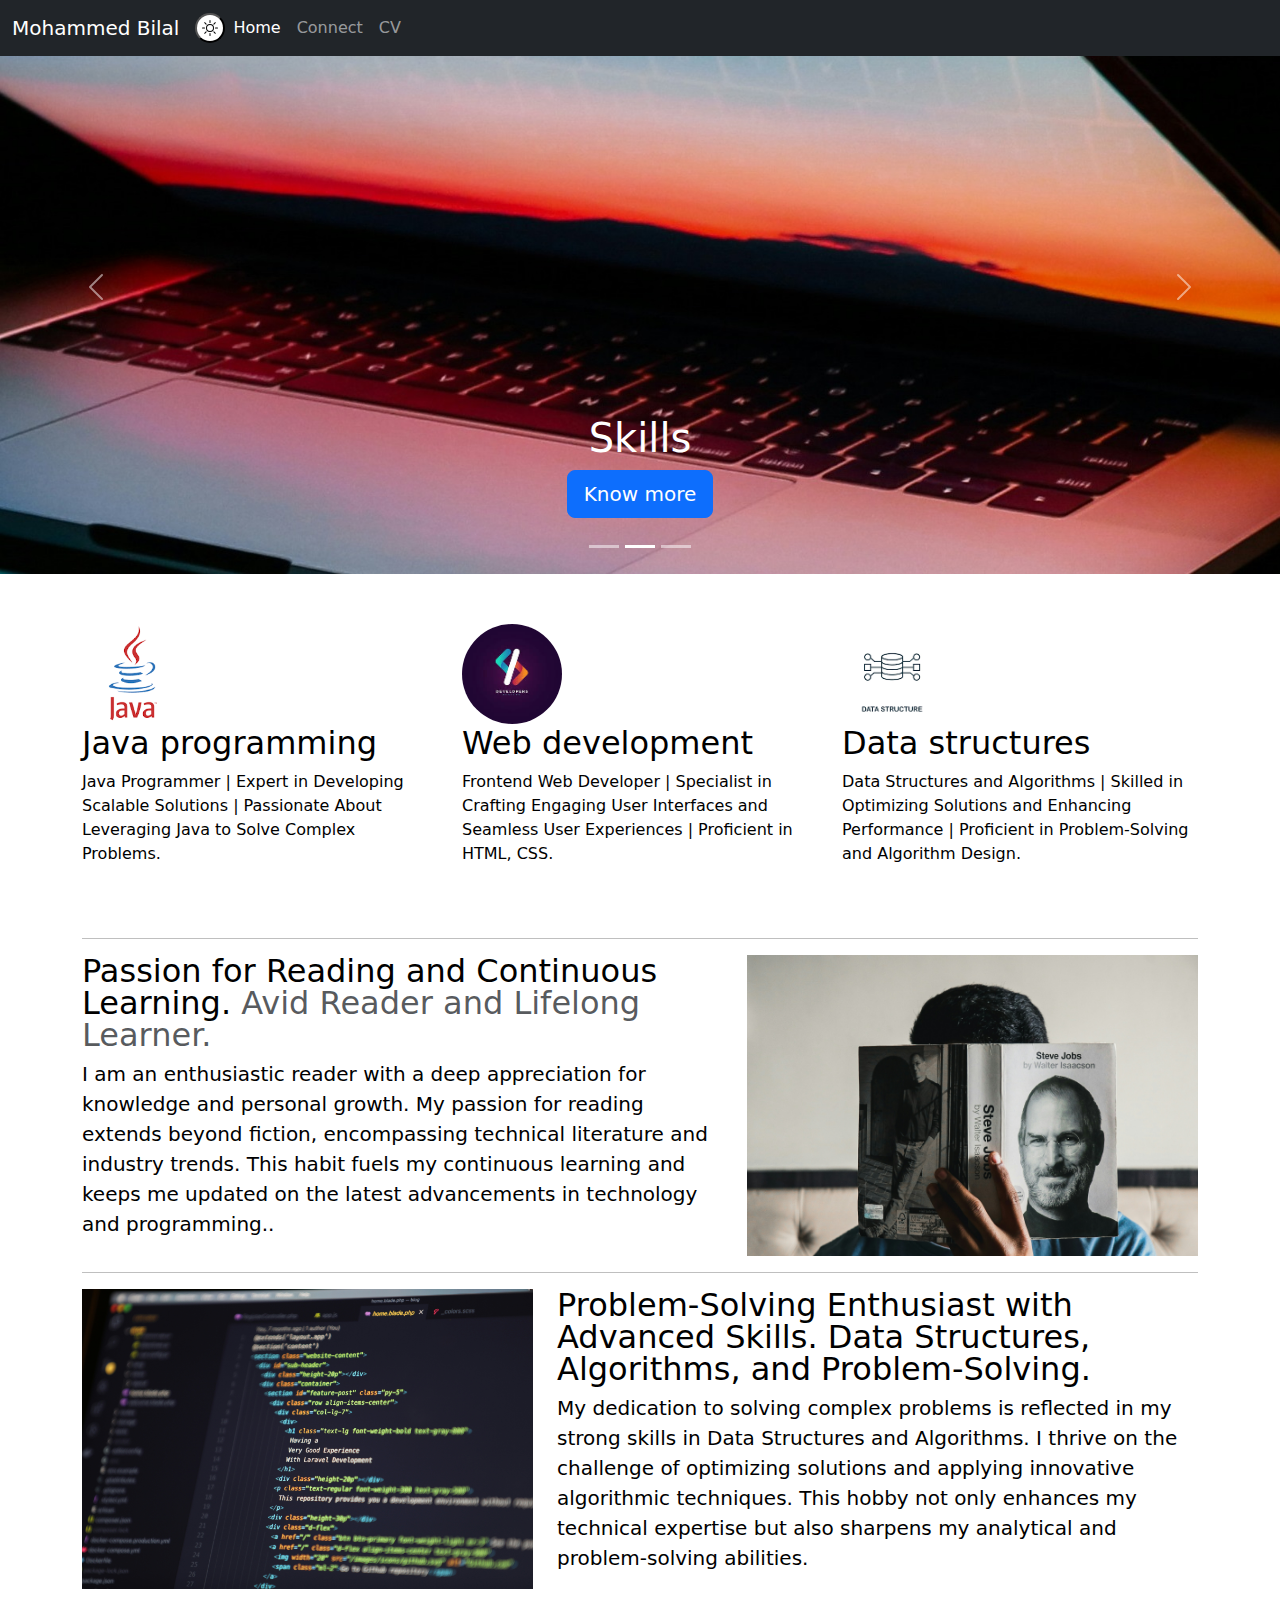
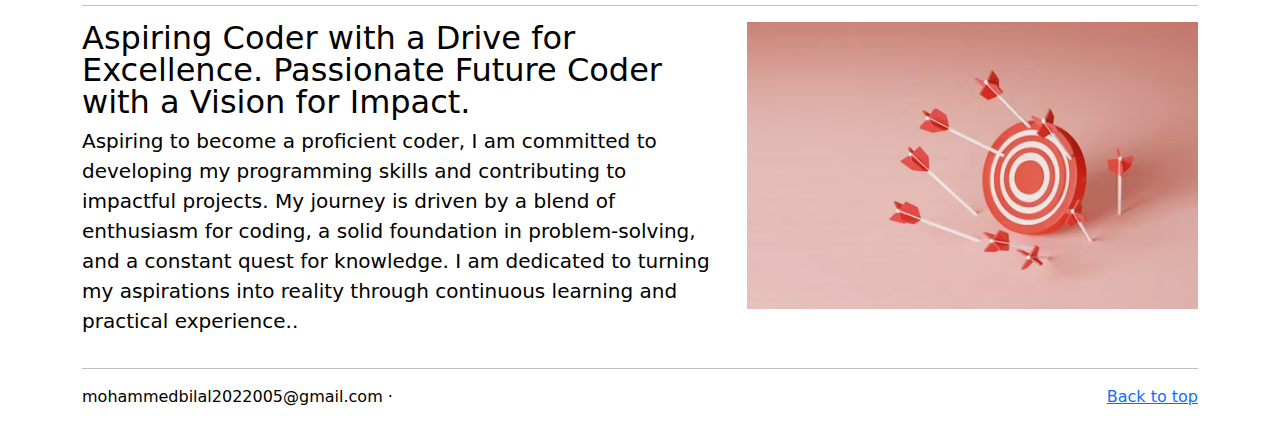
<file: index.html>
<!DOCTYPE html>
<html lang="en"  data-bs-theme="light" id="html">
<head>
    <meta charset="UTF-8">
    <meta name="viewport" content="width=device-width, initial-scale=1.0">
    <title>home</title>
    <link rel="stylesheet" href="./style.css">
    <link href="https://cdn.jsdelivr.net/npm/bootstrap@5.3.3/dist/css/bootstrap.min.css" rel="stylesheet" integrity="sha384-QWTKZyjpPEjISv5WaRU9OFeRpok6YctnYmDr5pNlyT2bRjXh0JMhjY6hW+ALEwIH" crossorigin="anonymous">
     
</head>
<body  id="bdy">
    
    <nav class="navbar navbar-expand-md navbar-dark fixed-top bg-dark "  >
        <div class="container-fluid">
          <a class="navbar-brand" href="#">Mohammed Bilal</a>
          <div class="d-theme">
            <button onclick="myFunction()" class="tbtn" id="tbtn"><img id="ib" src="./images/brightness-high.svg" alt=""></button>
            <button class="navbar-toggler" type="button" data-bs-toggle="collapse" data-bs-target="#navbarCollapse" aria-controls="navbarCollapse" aria-expanded="false" aria-label="Toggle navigation">
                <span class="navbar-toggler-icon"></span>
              </button>
          </div>
            
          
          
          <div class="collapse navbar-collapse" id="navbarCollapse">
            <ul class="navbar-nav me-auto mb-2 mb-md-0">
              <li class="nav-item">
                <a class="nav-link active" aria-current="page" href="#">Home</a>
              </li>
              <li class="nav-item">
                <a class="nav-link" href="./docs/social.html">Connect</a>
              </li>
              <li class="nav-item">
                <a class="nav-link" href="https://drive.google.com/file/d/1PIeq49VppU81o8iWB3xx9AIBbtNhr_W1/view?usp=sharing">CV</a>
              </li>
            </ul>
            <h6>Portfolio</h6>
          </div>
        </div>
    </nav>
    <div class="size"></div>

      <main id="main">
        <div id="myCarousel" class="carousel slide mb-6 pointer-event" data-bs-ride="carousel">
            <div class="carousel-indicators">
              <button type="button" data-bs-target="#myCarousel" data-bs-slide-to="0" class="" aria-label="Slide 1"></button>
              <button type="button" data-bs-target="#myCarousel" data-bs-slide-to="1" aria-label="Slide 2" class="active" aria-current="true"></button>
              <button type="button" data-bs-target="#myCarousel" data-bs-slide-to="2" aria-label="Slide 3" class="" aria-current="true"></button>
            </div>

            <div class="carousel-inner">
              <div class="carousel-item">
                <img src="./images/fslide.jpeg" height="100%" width="100%" class="img d-block w-100" alt="...">
                <div class="container">
                  <div class="carousel-caption text-start">
                    <h1 >Mohammed Bilal</h1>
                    <p class="opacity-75"> java | web development |Data structures</p>
                    <p><a class="btn btn-lg btn-primary" href="#mark">more</a></p>
                  </div>
                </div>
              </div>
              <div class="carousel-item active">
                <img src="./images/mslide.jpg" class="img d-block w-100" alt="...">
                <div class="container">
                  <div class="carousel-caption text-center">
                    <h1>Skills</h1>
                    <p><a class="btn btn-lg btn-primary" href="./docs/skill.html">Know more</a></p>
                  </div>
                </div>
              </div>
              <div class="carousel-item ">
                <img src="./images/lslide.jpeg" class="img d-block w-100" alt="...">
                <div class="container">
                  <div class="carousel-caption text-end">
                    <h1>Education</h1>
                    <p>studied at Marimallappa's school|pursuing BCA at JSS Science and Techcnology</p>
                    <p><a class="btn btn-lg btn-primary" href="./docs/education.html">Know more</a></p>
                  </div>
                </div>
              </div>
            </div>
            <button class="carousel-control-prev" type="button" data-bs-target="#myCarousel" data-bs-slide="prev">
              <span class="carousel-control-prev-icon" aria-hidden="true"></span>
              <span class="visually-hidden">Previous</span>
            </button>
            <button class="carousel-control-next" type="button" data-bs-target="#myCarousel" data-bs-slide="next">
              <span class="carousel-control-next-icon" aria-hidden="true"></span>
              <span class="visually-hidden">Next</span>
            </button>
          </div>

        <!-- Marketing messaging and featurettes
        ================================================== -->
        <!-- Wrap the rest of the page in another container to cebd-placeholder-img rounded-circlenter all the content. -->
        
      
        <div class="container marketing" >
      
          <!-- Three columns of text below the carousel -->
          <div class="row">
            <div class="col-lg-4 scard">
              <img class="bd-placeholder-img rounded-circle" width="100" height="100" src="./images/java.png" alt="">
              <h2 class="fw-normal">Java programming</h2>
              <p>Java Programmer | Expert in Developing Scalable Solutions | Passionate About Leveraging Java to Solve Complex Problems.</p>

            </div><!-- /.col-lg-4 -->
            <div class="col-lg-4 scard">
                <img class="bd-placeholder-img rounded-circle" width="100" height="100" src="./images/web.jpg" alt="">
              <h2 class="fw-normal">Web development</h2>
              <p>Frontend Web Developer | Specialist in Crafting Engaging User Interfaces and Seamless User Experiences | Proficient in HTML, CSS.</p>

            </div><!-- /.col-lg-4 -->
            <div class="col-lg-4 scard">
                <img class="bd-placeholder-img rounded-circle" width="100" height="100" src="./images/dsa.png" alt="">
              <h2 class="fw-normal">Data structures</h2>
              <p>Data Structures and Algorithms  | Skilled in Optimizing Solutions and Enhancing Performance | Proficient in Problem-Solving and Algorithm Design.</p>
              
            </div><!-- /.col-lg-4 -->
          </div><!-- /.row -->
      
      
          <!-- START THE FEATURETTES -->
      
          <hr class="featurette-divider" id="mark">
      
          <div class="row featurette">
            <div class="col-md-7">
              <h2 class="featurette-heading fw-normal lh-1">Passion for Reading and Continuous Learning. <span  id="stext">Avid Reader and Lifelong Learner.</span></h2>
              <p class="lead">I am an enthusiastic reader with a deep appreciation for knowledge and personal growth. My passion for reading extends beyond fiction, encompassing technical literature and industry trends. This habit fuels my continuous learning and keeps me updated on the latest advancements in technology and programming..</p>
            </div>
            <div class="col-md-5">
              <img class="bd-placeholder-img bd-placeholder-img-lg featurette-image img-fluid mx-auto" width="500" height="500" src="./images/h.jpg" alt="">
            </div>
          </div>
      
          <hr class="featurette-divider">
      
          <div class="row featurette">
            <div class="col-md-7 order-md-2">
              <h2 class="featurette-heading fw-normal lh-1">Problem-Solving Enthusiast with Advanced Skills. <span  id="stext2">Data Structures, Algorithms, and Problem-Solving.</span></h2>
              <p class="lead">My dedication to solving complex problems is reflected in my strong skills in Data Structures and Algorithms. I thrive on the challenge of optimizing solutions and applying innovative algorithmic techniques. This hobby not only enhances my technical expertise but also sharpens my analytical and problem-solving abilities.</p>
            </div>
            <div class="col-md-5 order-md-1">
                <img class="bd-placeholder-img bd-placeholder-img-lg featurette-image img-fluid mx-auto" width="500" height="500" src="./images/c.jpg" alt="">
            </div>
          </div>
      
          <hr class="featurette-divider">
      
          <div class="row featurette">
            <div class="col-md-7">
              <h2 class="featurette-heading fw-normal lh-1">Aspiring Coder with a Drive for Excellence. <span id="stext3">Passionate Future Coder with a Vision for Impact.</span></h2>
              <p class="lead">Aspiring to become a proficient coder, I am committed to developing my programming skills and contributing to impactful projects. My journey is driven by a blend of enthusiasm for coding, a solid foundation in problem-solving, and a constant quest for knowledge. I am dedicated to turning my aspirations into reality through continuous learning and practical experience..</p>
            </div>
            <div class="col-md-5">
                <img class="bd-placeholder-img bd-placeholder-img-lg featurette-image img-fluid mx-auto" width="500" height="500" src="./images/as.avif" alt="">
            </div>
          </div>
      
          <hr class="featurette-divider">
      
          <!-- /END THE FEATURETTES -->
      
        </div><!-- /.container -->
      
      
        <!-- FOOTER -->
        <footer class="container">
          <p class="float-end"><a href="#">Back to top</a></p>
          <p>mohammedbilal2022005@gmail.com · </p>
        </footer>
      </main>

    <script src="https://cdn.jsdelivr.net/npm/bootstrap@5.3.3/dist/js/bootstrap.bundle.min.js" integrity="sha384-YvpcrYf0tY3lHB60NNkmXc5s9fDVZLESaAA55NDzOxhy9GkcIdslK1eN7N6jIeHz" crossorigin="anonymous"></script>

    <script>
        function myFunction() {
          var bdy=document.getElementById("main");
          var img=document.getElementById("ib");
          var btn=document.getElementById("tbtn")
          var stext=document.getElementById("stext")
          var stext2=document.getElementById("stext2")
          var stext3=document.getElementById("stext3")
          var wb="./images/brightness-high.svg";
          var db="./images/moon-fill.svg";
          if(bdy.style.backgroundColor=="black"){
              bdy.style.backgroundColor="white";
              bdy.style.color="black";
              ib.src=wb;
              stext.style.color="#212529BF";
              stext2.style.color="#212529BF";
              stext3.style.color="#212529BF";
            }
          else{
              bdy.style.backgroundColor="black";
              bdy.style.color="white";
              ib.src=db;
              stext.style.color="#8a949dbf";
              stext2.style.color="#8a949dbf";
              stext3.style.color="#8a949dbf";
            }
        }
    </script>
</body>
</html>
</file>
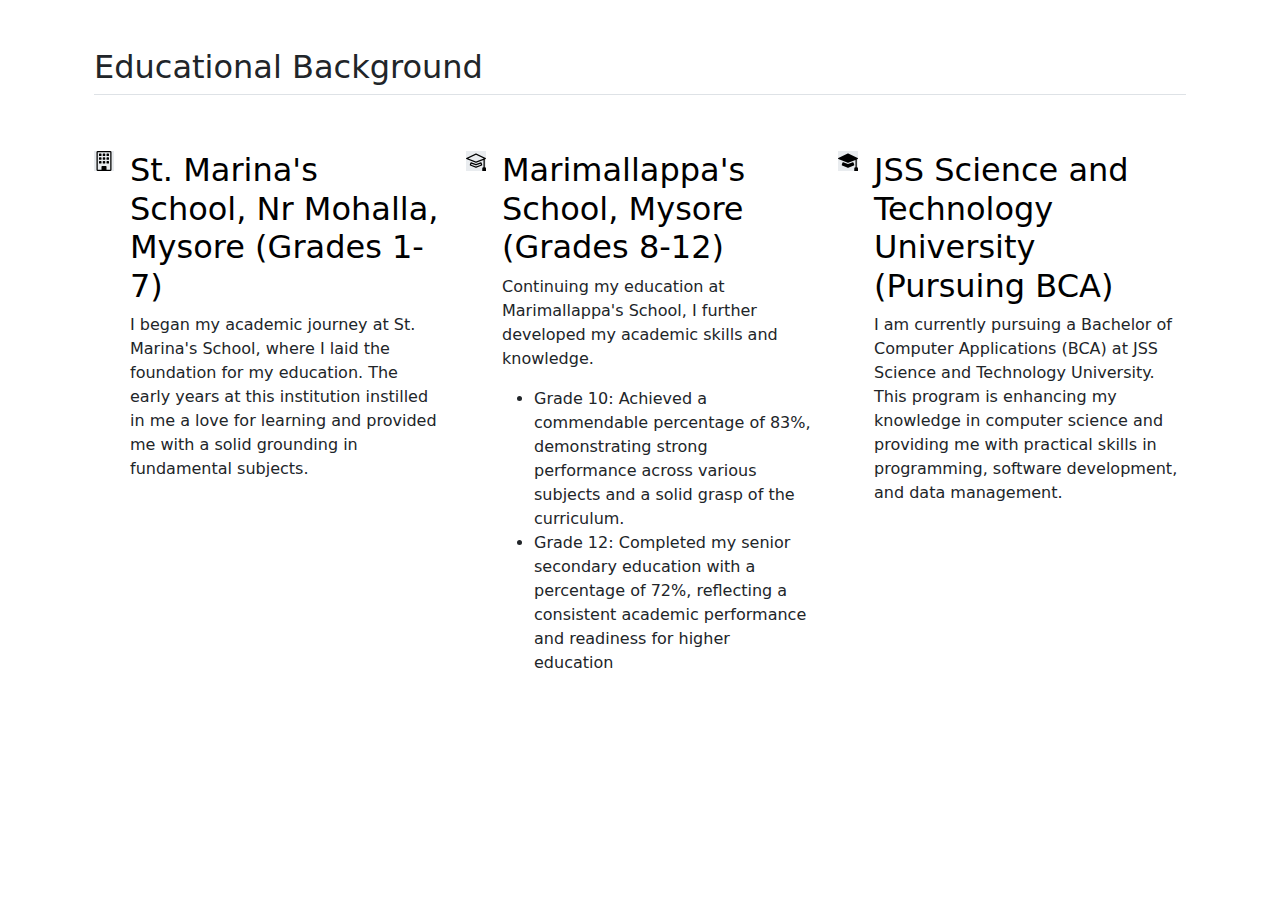
<file: docs/education.html>
<!DOCTYPE html>
<html lang="en">
<head>
    <meta charset="UTF-8">
    <meta name="viewport" content="width=device-width, initial-scale=1.0">
    <title>education</title>
    <link href="https://cdn.jsdelivr.net/npm/bootstrap@5.3.3/dist/css/bootstrap.min.css" rel="stylesheet" integrity="sha384-QWTKZyjpPEjISv5WaRU9OFeRpok6YctnYmDr5pNlyT2bRjXh0JMhjY6hW+ALEwIH" crossorigin="anonymous">
</head>
<body>
    <div class="container px-4 py-5" id="hanging-icons">
        <h2 class="pb-2 border-bottom">Educational Background</h2>
        <div class="row g-4 py-5 row-cols-1 row-cols-lg-3">
          <div class="col d-flex align-items-start">
            <div class="icon-square text-body-emphasis bg-body-secondary d-inline-flex align-items-center justify-content-center fs-4 flex-shrink-0 me-3">
                <svg xmlns="http://www.w3.org/2000/svg" width="20" height="20" fill="currentColor" class="bi bi-building" viewBox="0 0 16 16">
                    <path d="M4 2.5a.5.5 0 0 1 .5-.5h1a.5.5 0 0 1 .5.5v1a.5.5 0 0 1-.5.5h-1a.5.5 0 0 1-.5-.5zm3 0a.5.5 0 0 1 .5-.5h1a.5.5 0 0 1 .5.5v1a.5.5 0 0 1-.5.5h-1a.5.5 0 0 1-.5-.5zm3.5-.5a.5.5 0 0 0-.5.5v1a.5.5 0 0 0 .5.5h1a.5.5 0 0 0 .5-.5v-1a.5.5 0 0 0-.5-.5zM4 5.5a.5.5 0 0 1 .5-.5h1a.5.5 0 0 1 .5.5v1a.5.5 0 0 1-.5.5h-1a.5.5 0 0 1-.5-.5zM7.5 5a.5.5 0 0 0-.5.5v1a.5.5 0 0 0 .5.5h1a.5.5 0 0 0 .5-.5v-1a.5.5 0 0 0-.5-.5zm2.5.5a.5.5 0 0 1 .5-.5h1a.5.5 0 0 1 .5.5v1a.5.5 0 0 1-.5.5h-1a.5.5 0 0 1-.5-.5zM4.5 8a.5.5 0 0 0-.5.5v1a.5.5 0 0 0 .5.5h1a.5.5 0 0 0 .5-.5v-1a.5.5 0 0 0-.5-.5zm2.5.5a.5.5 0 0 1 .5-.5h1a.5.5 0 0 1 .5.5v1a.5.5 0 0 1-.5.5h-1a.5.5 0 0 1-.5-.5zm3.5-.5a.5.5 0 0 0-.5.5v1a.5.5 0 0 0 .5.5h1a.5.5 0 0 0 .5-.5v-1a.5.5 0 0 0-.5-.5z"/>
                    <path d="M2 1a1 1 0 0 1 1-1h10a1 1 0 0 1 1 1v14a1 1 0 0 1-1 1H3a1 1 0 0 1-1-1zm11 0H3v14h3v-2.5a.5.5 0 0 1 .5-.5h3a.5.5 0 0 1 .5.5V15h3z"/>
                  </svg>
            </div>
            <div>
              <h3 class="fs-2 text-body-emphasis"> St. Marina's School, Nr Mohalla, Mysore (Grades 1-7)</h3>
              <p>I began my academic journey at St. Marina's School, where I laid the foundation for my education. The early years at this institution instilled in me a love for learning and provided me with a solid grounding in fundamental subjects.</p>
              
            </div>
          </div>
          <div class="col d-flex align-items-start">
            <div class="icon-square text-body-emphasis bg-body-secondary d-inline-flex align-items-center justify-content-center fs-4 flex-shrink-0 me-3">
                <svg xmlns="http://www.w3.org/2000/svg" width="20" height="20" fill="currentColor" class="bi bi-mortarboard" viewBox="0 0 16 16">
                    <path d="M8.211 2.047a.5.5 0 0 0-.422 0l-7.5 3.5a.5.5 0 0 0 .025.917l7.5 3a.5.5 0 0 0 .372 0L14 7.14V13a1 1 0 0 0-1 1v2h3v-2a1 1 0 0 0-1-1V6.739l.686-.275a.5.5 0 0 0 .025-.917zM8 8.46 1.758 5.965 8 3.052l6.242 2.913z"/>
                    <path d="M4.176 9.032a.5.5 0 0 0-.656.327l-.5 1.7a.5.5 0 0 0 .294.605l4.5 1.8a.5.5 0 0 0 .372 0l4.5-1.8a.5.5 0 0 0 .294-.605l-.5-1.7a.5.5 0 0 0-.656-.327L8 10.466zm-.068 1.873.22-.748 3.496 1.311a.5.5 0 0 0 .352 0l3.496-1.311.22.748L8 12.46z"/>
                  </svg>
            </div>
            <div>
              <h3 class="fs-2 text-body-emphasis">Marimallappa's School, Mysore (Grades 8-12)</h3>
              <p>Continuing my education at Marimallappa's School, I further developed my academic skills and knowledge.
                <ul>
                    <li>Grade 10: Achieved a commendable percentage of 83%, demonstrating strong performance across various subjects and a solid grasp of the curriculum.</li>
                    <li>Grade 12: Completed my senior secondary education with a percentage of 72%, reflecting a consistent academic performance and readiness for higher education</li>
                </ul>
             </p>

            </div>
          </div>
          <div class="col d-flex align-items-start">
            <div class="icon-square text-body-emphasis bg-body-secondary d-inline-flex align-items-center justify-content-center fs-4 flex-shrink-0 me-3">
                <svg xmlns="http://www.w3.org/2000/svg" width="20" height="20" fill="currentColor" class="bi bi-mortarboard-fill" viewBox="0 0 16 16">
                    <path d="M8.211 2.047a.5.5 0 0 0-.422 0l-7.5 3.5a.5.5 0 0 0 .025.917l7.5 3a.5.5 0 0 0 .372 0L14 7.14V13a1 1 0 0 0-1 1v2h3v-2a1 1 0 0 0-1-1V6.739l.686-.275a.5.5 0 0 0 .025-.917z"/>
                    <path d="M4.176 9.032a.5.5 0 0 0-.656.327l-.5 1.7a.5.5 0 0 0 .294.605l4.5 1.8a.5.5 0 0 0 .372 0l4.5-1.8a.5.5 0 0 0 .294-.605l-.5-1.7a.5.5 0 0 0-.656-.327L8 10.466z"/>
                  </svg>
            </div>
            <div>
              <h3 class="fs-2 text-body-emphasis">JSS Science and Technology University (Pursuing BCA)</h3>
              <p>I am currently pursuing a Bachelor of Computer Applications (BCA) at JSS Science and Technology University. This program is enhancing my knowledge in computer science and providing me with practical skills in programming, software development, and data management.</p>
              
            </div>
          </div>
        </div>
      </div>
</body>
</html>
</file>
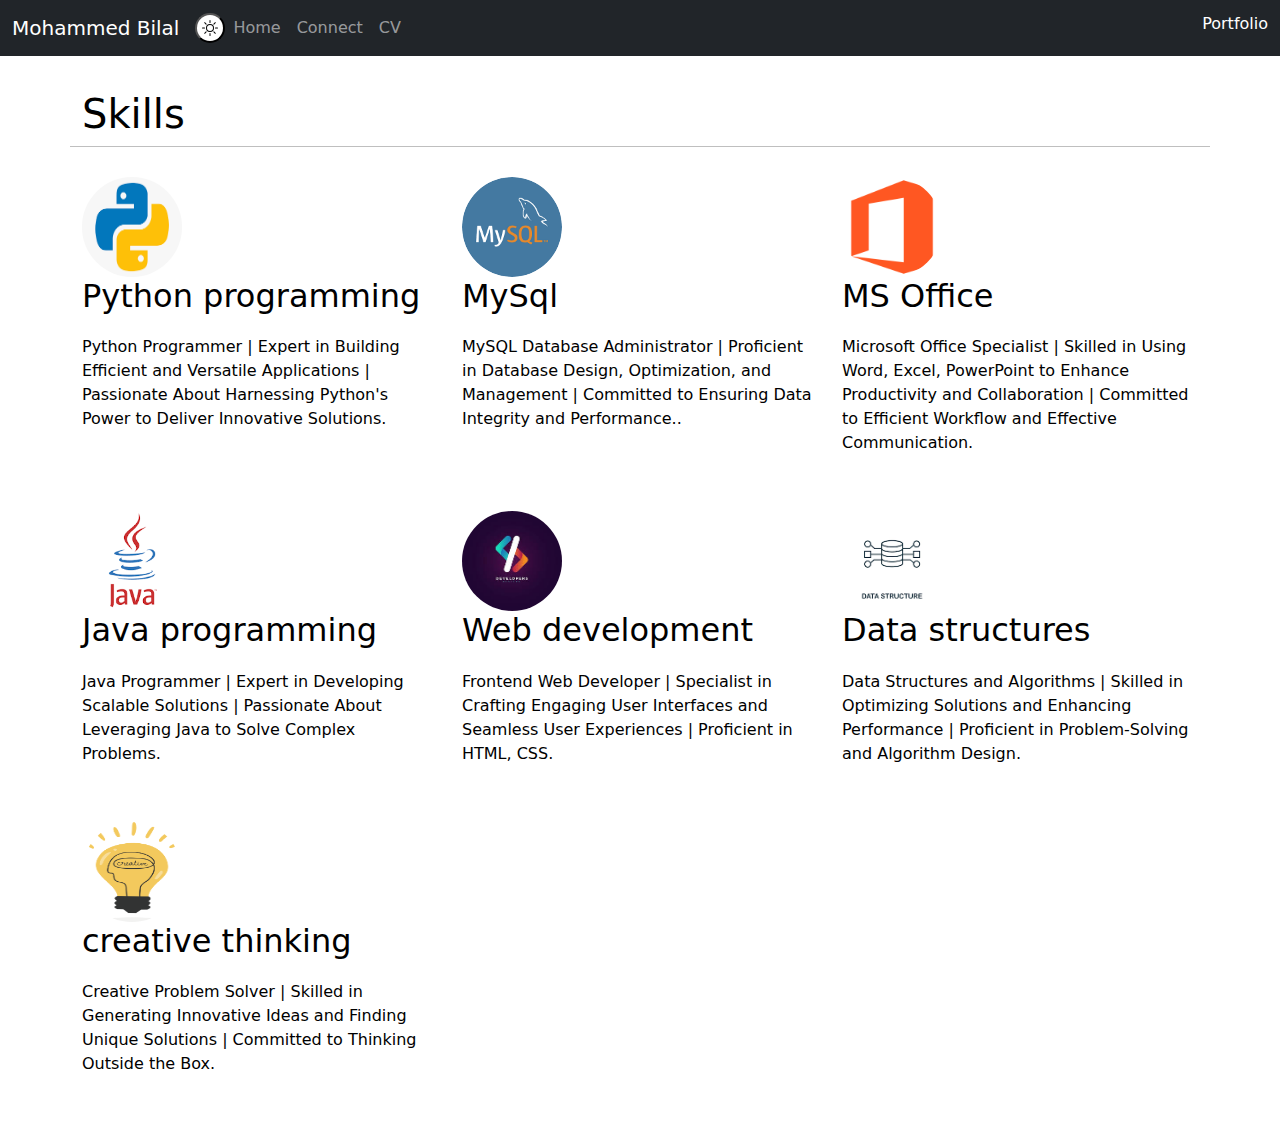
<file: docs/skill.html>
<!DOCTYPE html>
<html lang="en">

<head>
    <meta charset="UTF-8">
    <meta name="viewport" content="width=device-width, initial-scale=1.0">
    <title>skills </title>
    <link href="https://cdn.jsdelivr.net/npm/bootstrap@5.3.3/dist/css/bootstrap.min.css" rel="stylesheet"
        integrity="sha384-QWTKZyjpPEjISv5WaRU9OFeRpok6YctnYmDr5pNlyT2bRjXh0JMhjY6hW+ALEwIH" crossorigin="anonymous">
    <link rel="stylesheet" href="../style.css">
   <style>
    #main{
        padding-top: 90px;
    }
   </style>
</head>

<body>
    <nav class="navbar navbar-expand-md navbar-dark fixed-top bg-dark ">
        <div class="container-fluid">
            <a class="navbar-brand" href="../index.html">Mohammed Bilal</a>
            <div class="d-theme">
                <button onclick="myFunction()" class="tbtn" id="tbtn"><img id="ib" src="../images/brightness-high.svg"
                        alt=""></button>
                <button class="navbar-toggler" type="button" data-bs-toggle="collapse" data-bs-target="#navbarCollapse"
                    aria-controls="navbarCollapse" aria-expanded="false" aria-label="Toggle navigation">
                    <span class="navbar-toggler-icon"></span>
                </button>
            </div>



            <div class="collapse navbar-collapse" id="navbarCollapse">
                <ul class="navbar-nav me-auto mb-2 mb-md-0">
                    <li class="nav-item">
                        <a class="nav-link " aria-current="page" href="../index.html">Home</a>
                    </li>
                    <li class="nav-item">
                        <a class="nav-link" href="./social.html">Connect</a>
                    </li>
                    <li class="nav-item">
                        <a class="nav-link"
                            href="https://drive.google.com/file/d/1PIeq49VppU81o8iWB3xx9AIBbtNhr_W1/view?usp=sharing">CV</a>
                    </li>
                </ul>
                <h6>Portfolio</h6>
            </div>
        </div>
    </nav>

    <main id="main">
        <div class="container">
            <div class="row">
                <h1>Skills</h1>
            <hr>
                <div class="col-lg-4 scard">
                    <img class="bd-placeholder-img rounded-circle" width="100" height="100" src="../images/python.png"
                        alt="">
                    <h2 class="fw-normal">Python programming</h2>
                    <p>Python Programmer | Expert in Building Efficient and Versatile Applications | Passionate About
                        Harnessing Python's Power to Deliver Innovative Solutions.</p>

                </div><!-- /.col-lg-4 -->
                <div class="col-lg-4 scard">
                    <img class="bd-placeholder-img rounded-circle" width="100" height="100" src="../images/mysql.png"
                        alt="">
                    <h2 class="fw-normal"> MySql</h2>
                    <p>MySQL Database Administrator | Proficient in Database Design, Optimization, and Management |
                        Committed to Ensuring Data Integrity and Performance..</p>

                </div><!-- /.col-lg-4 -->
                <div class="col-lg-4 scard">
                    <img class="bd-placeholder-img rounded-circle" width="100" height="100" src="../images/office.png"
                        alt="">
                    <h2 class="fw-normal">MS Office</h2>
                    <p>Microsoft Office Specialist | Skilled in Using Word, Excel, PowerPoint to Enhance Productivity
                        and Collaboration | Committed to Efficient Workflow and Effective Communication.</p>

                </div><!-- /.col-lg-4 -->
                <div class="col-lg-4 scard">
                    <img class="bd-placeholder-img rounded-circle" width="100" height="100" src="../images/java.png"
                        alt="">
                    <h2 class="fw-normal">Java programming</h2>
                    <p>Java Programmer | Expert in Developing Scalable Solutions | Passionate About Leveraging Java to
                        Solve Complex Problems.</p>

                </div><!-- /.col-lg-4 -->
                <div class="col-lg-4 scard">
                    <img class="bd-placeholder-img rounded-circle" width="100" height="100" src="../images/web.jpg"
                        alt="">
                    <h2 class="fw-normal">Web development</h2>
                    <p>Frontend Web Developer | Specialist in Crafting Engaging User Interfaces and Seamless User
                        Experiences | Proficient in HTML, CSS.</p>

                </div><!-- /.col-lg-4 -->
                <div class="col-lg-4 scard">
                    <img class="bd-placeholder-img rounded-circle" width="100" height="100" src="../images/dsa.png"
                        alt="">
                    <h2 class="fw-normal">Data structures</h2>
                    <p>Data Structures and Algorithms | Skilled in Optimizing Solutions and Enhancing Performance |
                        Proficient in Problem-Solving and Algorithm Design.</p>

                </div><!-- /.col-lg-4 -->
                <div class="col-lg-4 scard">
                    <img class="bd-placeholder-img rounded-circle" width="100" height="100" src="../images/ct.png"
                        alt="">
                    <h2 class="fw-normal">creative thinking</h2>
                    <p>Creative Problem Solver | Skilled in Generating Innovative Ideas and Finding Unique Solutions |
                        Committed to Thinking Outside the Box.</p>

                </div><!-- /.col-lg-4 -->
            </div><!-- /.row -->
        </div>
    </main>
    <script src="https://cdn.jsdelivr.net/npm/bootstrap@5.3.3/dist/js/bootstrap.bundle.min.js" integrity="sha384-YvpcrYf0tY3lHB60NNkmXc5s9fDVZLESaAA55NDzOxhy9GkcIdslK1eN7N6jIeHz" crossorigin="anonymous"></script>

    <script>
        function myFunction() {
          var bdy=document.getElementById("main");
          var img=document.getElementById("ib");
          var btn=document.getElementById("tbtn")
          var stext=document.getElementById("stext")
          var wb="../images/brightness-high.svg";
          var db="../images/moon-fill.svg";
          if(bdy.style.backgroundColor=="black"){
              bdy.style.backgroundColor="white";
              bdy.style.color="black";
              ib.src=wb;
              stext.style.color="#212529BF";
            }
          else{
              bdy.style.backgroundColor="black";
              bdy.style.color="white";
              ib.src=db;
              stext.style.color="#8a949dbf";
            }
        }
    </script>
</body>

</html>
</file>
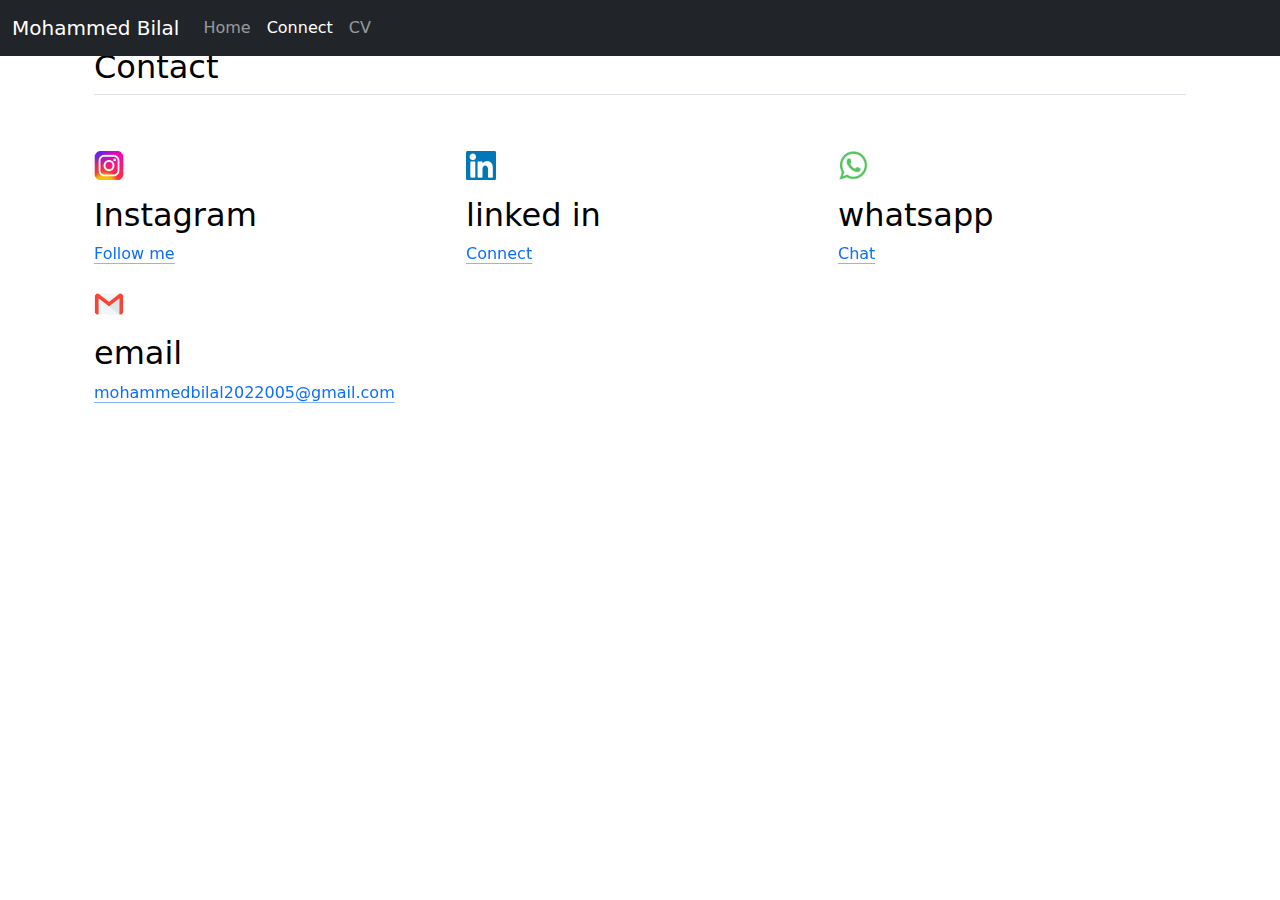
<file: docs/social.html>
<!DOCTYPE html>
<html lang="en">
<head>
    <meta charset="UTF-8">
    <meta name="viewport" content="width=device-width, initial-scale=1.0">
    <title>contact</title>
    <link rel="stylesheet" href="../style.css">
    <link href="https://cdn.jsdelivr.net/npm/bootstrap@5.3.3/dist/css/bootstrap.min.css" rel="stylesheet" integrity="sha384-QWTKZyjpPEjISv5WaRU9OFeRpok6YctnYmDr5pNlyT2bRjXh0JMhjY6hW+ALEwIH" crossorigin="anonymous">
    <style>
      .d-theme{
          display: flex;
            align-items: center;
            gap: 5px;
        }
        .tbtn{
          background-color: white;
          border-radius: 50px;
          padding: 8px;
          width: 30px;
          height: 30px;
          display: flex;
          align-items: center;
          justify-content: center;
        }
        #main{
          background-color: white;
          color: rgb(0, 0, 0);
        }
        .feature{
          color: white;
        }
    </style>
</head>
<body>
  <nav class="navbar navbar-expand-md navbar-dark fixed-top bg-dark "  >
    <div class="container-fluid">
      <a class="navbar-brand" href="../index.html">Mohammed Bilal</a>
      <button class="navbar-toggler" type="button" data-bs-toggle="collapse" data-bs-target="#navbarCollapse" aria-controls="navbarCollapse" aria-expanded="false" aria-label="Toggle navigation">
        <span class="navbar-toggler-icon"></span>
      </button>
      
      
      <div class="collapse navbar-collapse" id="navbarCollapse">
        <ul class="navbar-nav me-auto mb-2 mb-md-0">
          <li class="nav-item">
            <a class="nav-link" aria-current="page" href="../index.html">Home</a>
          </li>
          <li class="nav-item">
            <a class="nav-link active" href="../docs/social.html">Connect</a>
          </li>
          <li class="nav-item">
            <a class="nav-link" href="https://drive.google.com/file/d/1PIeq49VppU81o8iWB3xx9AIBbtNhr_W1/view?usp=sharing">CV</a>
          </li>
        </ul>
        <h6>Portfolio</h6>
      </div>
    </div>
</nav>
<main id="main">
    <div class="container px-4 py-5" id="featured-3">
        <h2 class="pb-2 border-bottom">Contact</h2>
        <div class="row g-4 py-5 row-cols-1 row-cols-lg-3">
          <div class="feature col">
            <div class="feature-icon d-inline-flex align-items-center justify-content-center text-bg-primary bg-gradient fs-2 mb-3">
              <img width="30" src="../images/inst.jpg" alt="">
            </div>
            <h3 class="fs-2 text-body-emphasis">Instagram</h3>
            <a href="https://www.instagram.com/_mohammed.bilal._/?utm_source=qr&igsh=YXRudG52bG0wYXlx" class="icon-link">
              Follow me
              <svg class="bi"><use xlink:href="#chevron-right"></use></svg>
            </a>
          </div>
          <div class="feature col">
            <div class="feature-icon d-inline-flex align-items-center justify-content-center text-bg-primary bg-gradient fs-2 mb-3">
                <img width="30" src="../images/li.png" alt="">
            </div>
            <h3 class="fs-2 text-body-emphasis">linked in</h3>
            <a href="https://www.linkedin.com/in/mohammed-bilal-6922a2318?utm_source=share&utm_campaign=share_via&utm_content=profile&utm_medium=android_app" class="icon-link">
              Connect
              <svg class="bi"><use xlink:href="#chevron-right"></use></svg>
            </a>
          </div>
          <div class="feature col">
            <div class="feature-icon d-inline-flex align-items-center justify-content-center text-bg-primary bg-gradient fs-2 mb-3">
                <img width="30" src="../images/wt.jpg" alt="">
            </div>
            <h3 class="fs-2 text-body-emphasis">whatsapp</h3>

            <a href=" https://wa.me/7975801625" class="icon-link">
              Chat
              <svg class="bi"><use xlink:href="#chevron-right"></use></svg>
            </a>
          </div>
          <div class="feature col">
            <div class="feature-icon d-inline-flex align-items-center justify-content-center text-bg-primary bg-gradient fs-2 mb-3">
                <img width="30" src="../images/em.png" alt="">
            </div>
            <h3 class="fs-2 text-body-emphasis">email</h3>

            <a href="#" class="icon-link">
              mohammedbilal2022005@gmail.com
              <svg class="bi"><use xlink:href="#chevron-right"></use></svg>
            </a>
          </div>
        </div>
      </div>
    </main>
      <script src="https://cdn.jsdelivr.net/npm/bootstrap@5.3.3/dist/js/bootstrap.bundle.min.js" integrity="sha384-YvpcrYf0tY3lHB60NNkmXc5s9fDVZLESaAA55NDzOxhy9GkcIdslK1eN7N6jIeHz" crossorigin="anonymous"></script>
    
    <script>
        function myFunction() {
          var bdy=document.getElementById("main");
          var img=document.getElementById("ib");
          var btn=document.getElementById("tbtn")
          var wb="../images/brightness-high.svg";
          var db="../images/moon-fill.svg";
          var black="#38444d"
          if(bdy.style.backgroundColor=="#38444d"){
              bdy.style.backgroundColor="white";
              bdy.style.color="black"
                ib.src=wb;
                btn.style.transition="1s"
            }
          else{
              bdy.style.backgroundColor="#38444d";
              bdy.style.color="white"
              ib.src=db;;
            }
        }
    </script>
</body>
</html>
</file>
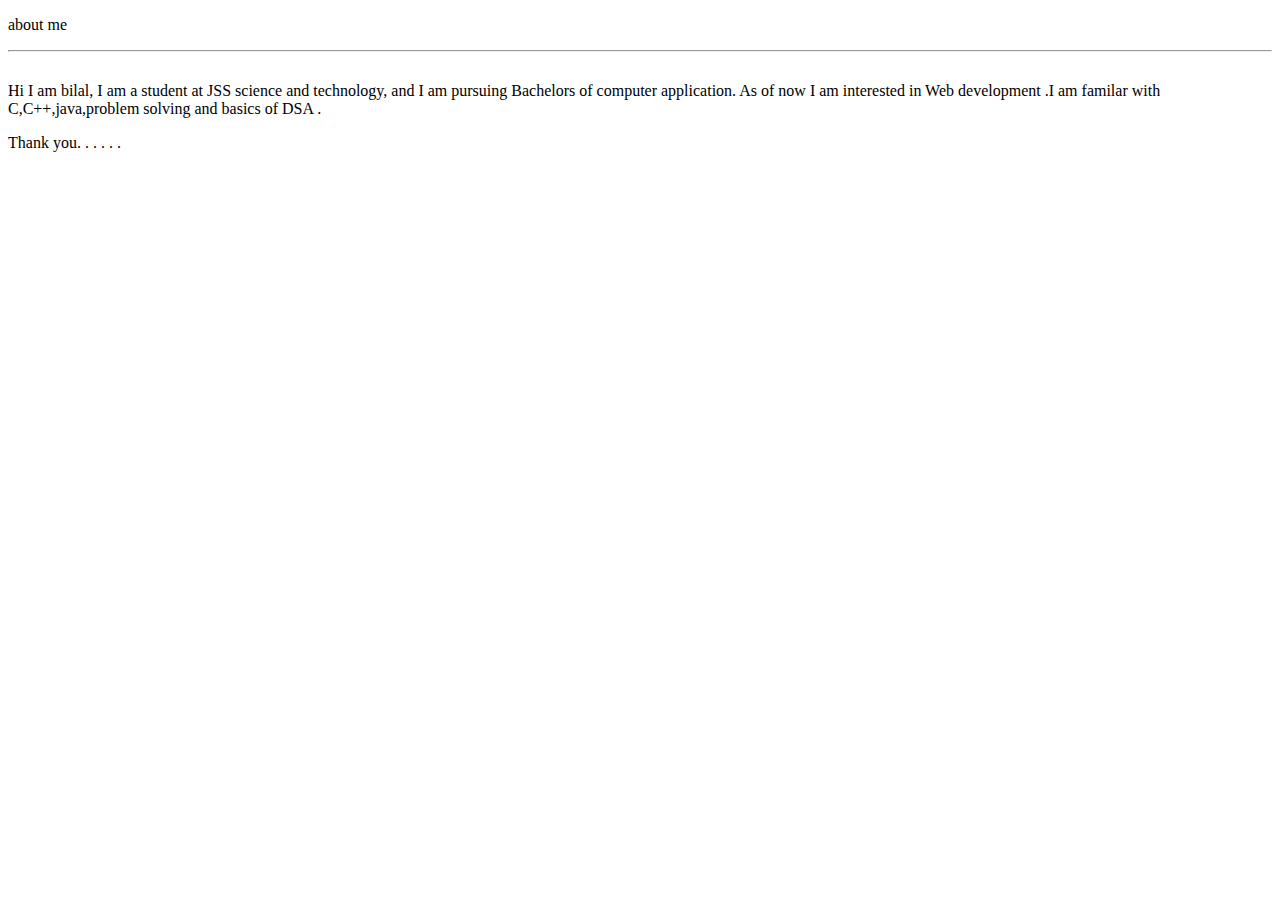
<file: public/about.html>
<!DOCTYPE html>
<html lang="en">
<head>
    <meta charset="UTF-8">
    <meta name="viewport" content="width=device-width, initial-scale=1.0">
    <title>Document</title>
    <link rel="stylesheet" href="../style.css">
    <link rel="stylesheet" href="https://fonts.googleapis.com/css?family=Sofia">
    <link href="https://fonts.googleapis.com/css2?family=Poppins:wght@500&display=swap" rel="stylesheet">
    <link href="https://fonts.googleapis.com/css2?family=Lora:wght@500&display=swap" rel="stylesheet">
</head>
<body>
    <div class="port">
        <div class="head">
            <p>about me</p>
            <hr>
        </div>
        <div class="dec">
        <p id="dec">Hi I am bilal, I am a student at JSS science and technology, and I am pursuing Bachelors of computer application. As of now I am interested in Web development .I am familar with C,C++,java,problem solving and basics of DSA .</p>
        <p id="dec">Thank you. . . . . .</p>
    </div>
    </div>
    
</body>
</html>
</file>
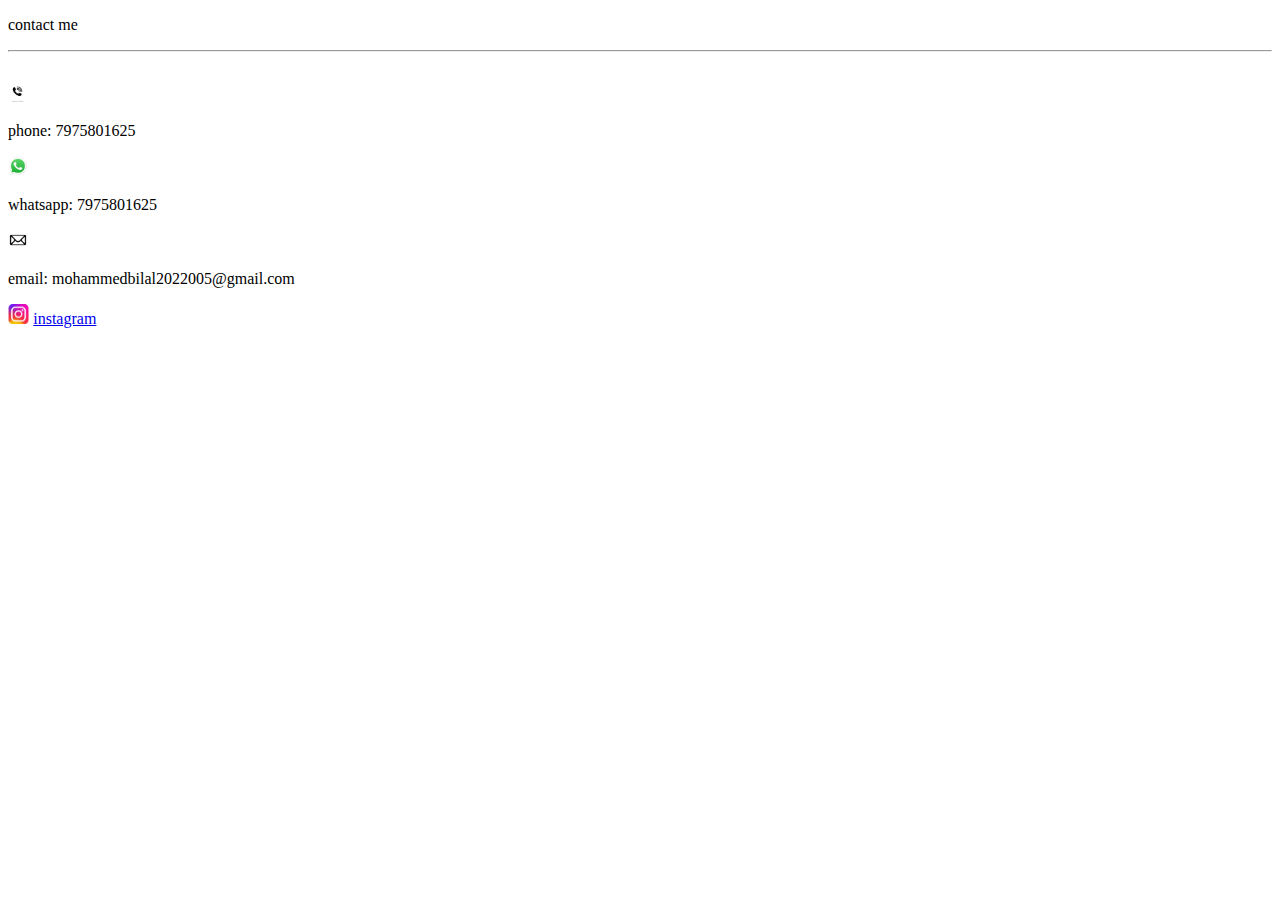
<file: public/contact.html>
<!DOCTYPE html>
<html lang="en">
<head>
    <meta charset="UTF-8">
    <meta name="viewport" content="width=device-width, initial-scale=1.0">
    <title>Document</title>
    <link rel="stylesheet" href="../style.css">
    <link rel="stylesheet" href="https://fonts.googleapis.com/css?family=Sofia">
    <link href="https://fonts.googleapis.com/css2?family=Poppins:wght@500&display=swap" rel="stylesheet">
</head>
<body>
    <div class="port">
        <div class="head">
            <p>contact me </p>
            <hr>
        </div>
        <div class="body2">
            <div class="call">
                <img src="../images/call.png" alt="phone" height="20" class="image">
                <p>phone: 7975801625</p>
            </div>
            <div class="call">
                <img src="../images/what.jpg" alt="whatsapp" height="20" class="image">
                 <p>whatsapp: 7975801625</p>
            </div>
            <div class="call">
                <img src="../images/email.png" alt="email" height="20" class="image">
                 <p>email: mohammedbilal2022005@gmail.com</p>
            </div>
            <div class="inst">
                <img src="../images/inst.jpg" alt="instagram" height="20" class="image">
                 <a href="https://www.instagram.com/_mohammed.bilal._?utm_source=qr&igsh=YXRudG52bG0wYXlx">instagram</a>
            </div>
    
    
    
        </div>
    </div>
</body>
</html>
</file>
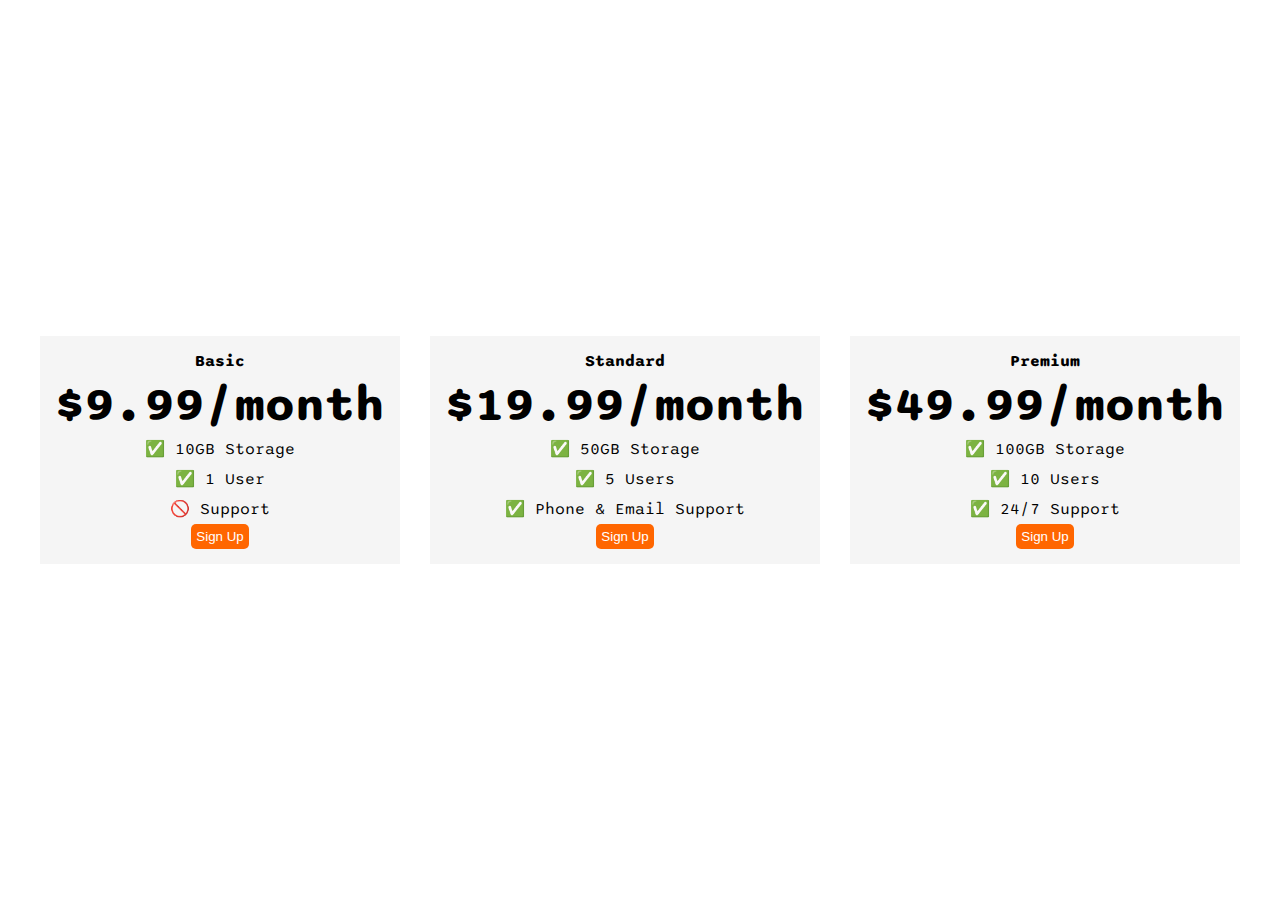
<file: public/price.html>
<!DOCTYPE html>
<html>
  <head>
    <title>Flexbox Pricing Table</title>
    <link rel="preconnect" href="https://fonts.googleapis.com" />
    <link rel="preconnect" href="https://fonts.gstatic.com" crossorigin />
    <link
      href="https://fonts.googleapis.com/css2?family=Sono:wght@400;700&display=swap"
      rel="stylesheet"
    />
    <style>
      *{
        margin: 0;
        padding: 0;
      }
      body {
        font-family: "Sono", sans-serif;
        display: flex;
        align-items: center;
        justify-content: center;
        height: 100vh;
      }
      .pricing-container{
        display: flex;
        margin: 50px;
        gap: 30px;
        
      }
      .pricing-plan{
        background-color:whitesmoke;
        display: flex;
        flex-direction: column;
        align-items: center;
        padding: 15px;
        gap: 5px;
      }
      .plan-features{
        list-style: none;
        display: flex;
        flex-direction: column;
        gap: 10px;
        
        align-items: center;
      }
      .plan-title{
        font-weight: bold;
      }
      .plan-price{
        font-size: 3rem;
        font-weight: bold;
      }
      .plan-button{
        background-color: #ff6600;
        border: none;
        padding: 5px;
        color: white;
        border-radius: 5px;
      }
      .plan-button:hover{
        cursor: pointer;
        background-color: #ff6600d3;
      }


      /* Hint: What can you do with a media query and flexbox? */
      @media (max-width: 1250px) {
        .pricing-container{
        display: flex;
        flex-direction: column;
        gap: 30px;
      }
      body{
        height: 100%;
      }
      }
    </style>
  </head>

  <body>
    <div class="pricing-container">
      <div class="pricing-plan">
        <div class="plan-title">Basic</div>
        <div class="plan-price">$9.99/month</div>
        <ul class="plan-features">
          <li>✅ 10GB Storage</li>
          <li>✅ 1 User</li>
          <li>🚫 Support</li>
        </ul>
        <button class="plan-button">Sign Up</button>
      </div>
      <div class="pricing-plan">
        <div class="plan-title">Standard</div>
        <div class="plan-price">$19.99/month</div>
        <ul class="plan-features">
          <li>✅ 50GB Storage</li>
          <li>✅ 5 Users</li>
          <li>✅ Phone &amp; Email Support</li>
        </ul>
        <button class="plan-button">Sign Up</button>
      </div>
      <div class="pricing-plan">
        <div class="plan-title">Premium</div>
        <div class="plan-price">$49.99/month</div>
        <ul class="plan-features">
          <li>✅ 100GB Storage</li>
          <li>✅ 10 Users</li>
          <li>✅ 24/7 Support</li>
        </ul>
        <button class="plan-button">Sign Up</button>
      </div>
    </div>
  </body>
</html>
</file>
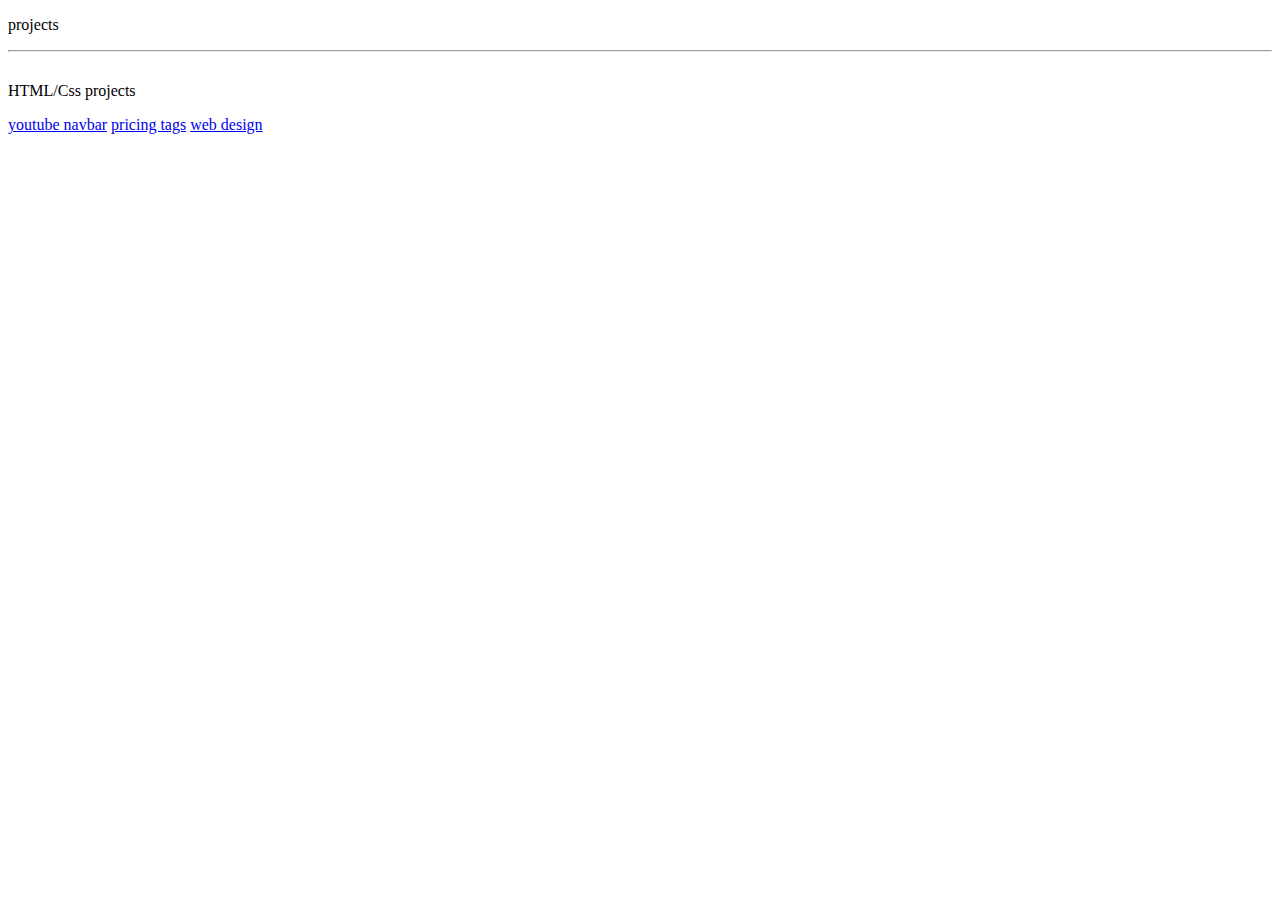
<file: public/projects.html>
<!DOCTYPE html>
<html lang="en">
<head>
    <meta charset="UTF-8">
    <meta name="viewport" content="width=device-width, initial-scale=1.0">
    <title>Document</title>
    <link rel="stylesheet" href="../style.css">
    <link rel="stylesheet" href="https://fonts.googleapis.com/css?family=Sofia">
    <link href="https://fonts.googleapis.com/css2?family=Poppins:wght@500&display=swap" rel="stylesheet">
</head>
<body>
    <div class="port">
        <div class="head"><p id="project">projects<p> <hr></div>
      <div class="body1">
        <p class="title">HTML/Css projects</p>
        <div class="content">
             <a href="../youtube/youtube.html">youtube navbar</a>
             <a href="../public/price.html">pricing tags</a>
             <a href="../public/web.html">web design </a>
            </div>
       
    </div>
      
    </div>
    
</body>
</html>
</file>
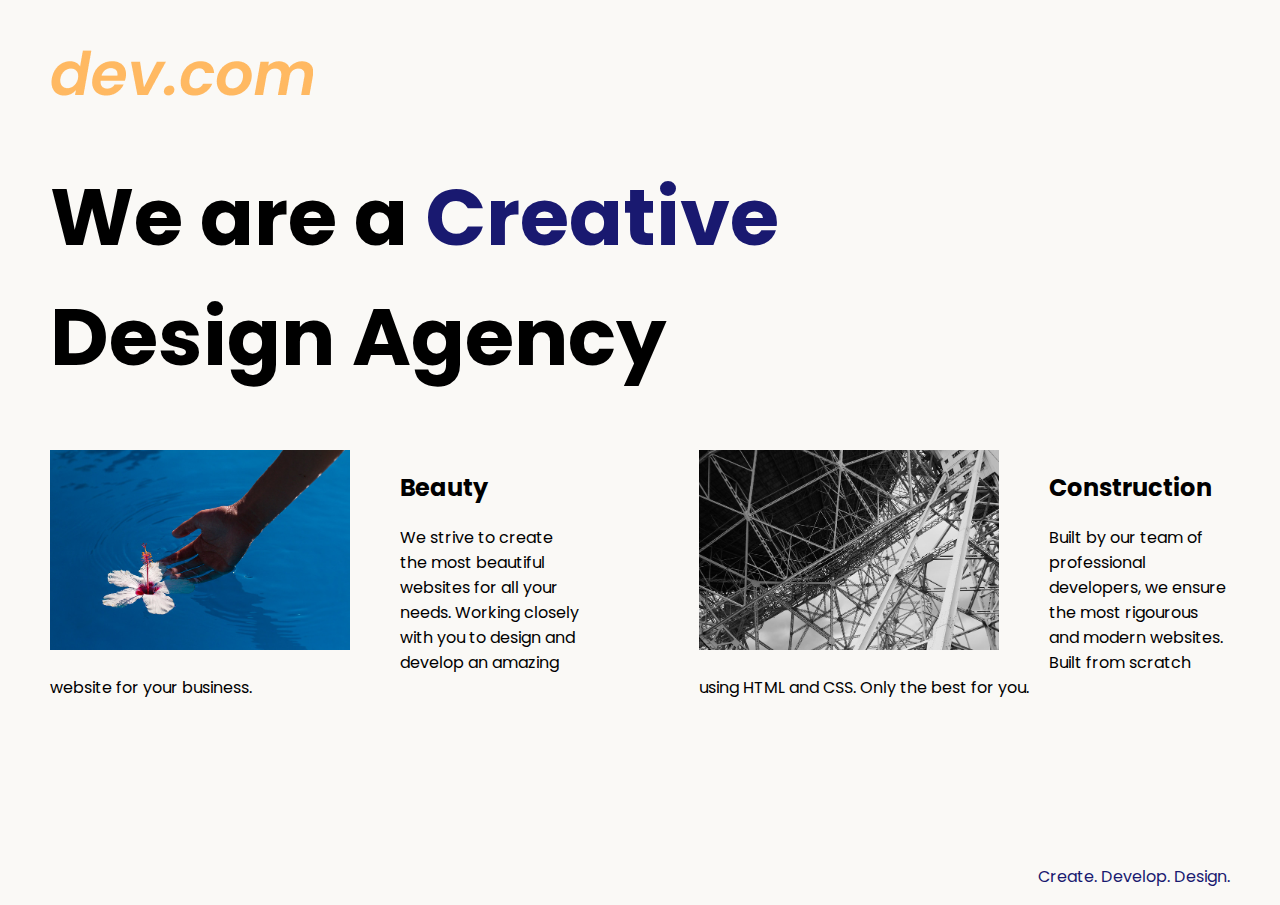
<file: public/web.html>
<!DOCTYPE html>
<html lang="en">

<head>
  <meta charset="UTF-8">
  <meta name="viewport" content="width=device-width, initial-scale=1.0">
  <title>Agency</title>
  
  <link rel="preconnect" href="https://fonts.googleapis.com">
  <link rel="preconnect" href="https://fonts.gstatic.com" crossorigin>
  <link href="https://fonts.googleapis.com/css2?family=Poppins:wght@400;700&display=swap" rel="stylesheet">
  <style>
    body {
  font-family: "Poppins", sans-serif;
  margin: 50px 50px 0 50px;
  background-color: #faf9f6;
  display: flex;
  flex-direction: column;
  min-height: 95vh;
}
.main {
  flex: 1;
}

h1 {
  font-size: 5rem;
}

footer {
  text-align: right;
  color: midnightblue;
}

.tile-image {
  height: 200px;
  float: left;
  margin-right: 50px;
}

.card {
  width: 45%;
}

.left {
  float: left;
}

.right {
  float: right;
}

span {
  color: midnightblue;
}

@media (max-width: 680px) {
  .logo {
    width: 100px;
  }

  h1 {
    font-size: 3.5rem;
    text-align: center;
  }

  .card {
    width: 100%;
    display: block;
    margin-bottom: 30px;
    text-align: justify;
  }

  .card img {
    margin-bottom: 10px;
    width: 100%;
    display: inline;
    object-fit: cover;
  }
}

  </style>
</head>

<body>
  <div class="main">
    <img class="logo" src="./assets/images/logo.png" alt="logo">
    <h1>We are a <span>Creative</span>  <br> Design Agency</h1>
    <div class="left card"><img class="tile-image" src="./assets/images/beautiful.jpg" alt="hand and flower in water">
      <h2 class="card-title">Beauty</h2>
      <p class="card-text">We strive to create the most beautiful websites for all your needs. Working closely with you
        to
        design and
        develop an amazing website for your business.</p>
    </div>

    <div class="right card"><img class="tile-image" src="./assets/images/construction.jpg" alt="metal structure">
      <h2 class="card-title">Construction</h2>
      <p>Built by our team of professional developers, we ensure the most rigourous and modern websites. Built from
        scratch using HTML and CSS. Only the best for you.</p>
    </div>

  </div>
  <footer>
    <p>Create. Develop. Design.</p>
  </footer>
</body>

</html>
</file>
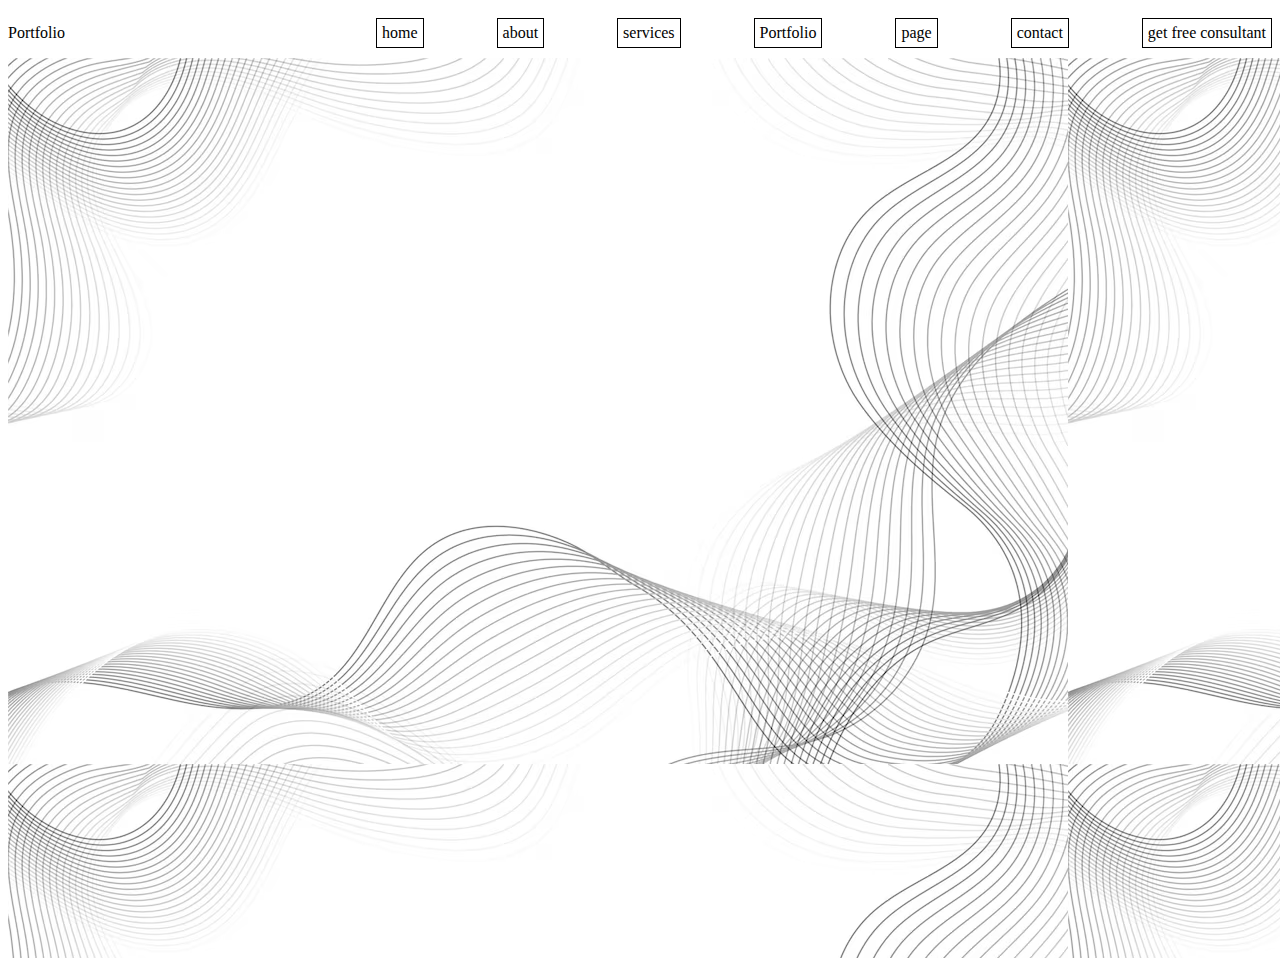
<file: youtube/content.html>
<!DOCTYPE html>
<html lang="en">
<head>
    <meta charset="UTF-8">
    <meta name="viewport" content="width=device-width, initial-scale=1.0">
    <title>Document</title>
    <link rel="stylesheet" href="./content.css">
</head>
<body>
    <div class="nav">
        <p>Portfolio</p>
        <div class="navbar">
            <a href="" class="link">home</a>
            <a href="" class="link">about</a>
            <a href="" class="link">services</a>
            <a href="" class="link">Portfolio</a>
            <a href="" class="link">page</a>
            <a href="" class="link">contact</a>
            <a href="" class="link">get free consultant</a>
        </div>
    </div>
    </div>
    <div class="body">
        <div class="content"></div>
       
    </div>
</body>
</html>
</file>
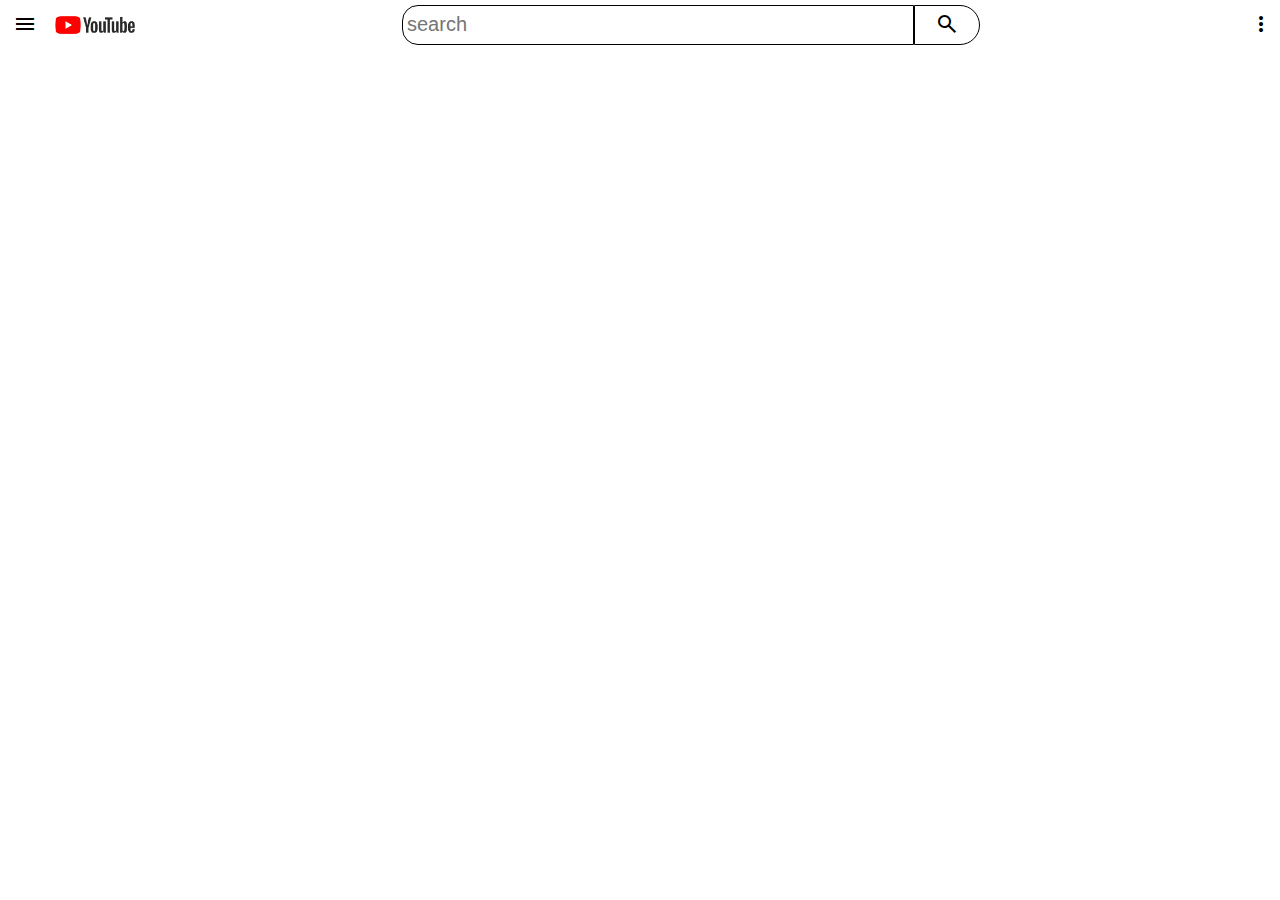
<file: youtube/youtube.html>
<!DOCTYPE html>
<html lang="en">
<head>
    <meta charset="UTF-8">
    <meta name="viewport" content="width=device-width, initial-scale=1.0">
    <title>Document</title>
    <link rel="stylesheet" href="https://fonts.googleapis.com/css2?family=Material+Symbols+Outlined:opsz,wght,FILL,GRAD@48,400,0,0" />
    <link rel="stylesheet" href="./youtube.css">
    <link rel="stylesheet" href="https://fonts.googleapis.com/css2?family=Material+Symbols+Outlined:opsz,wght,FILL,GRAD@20..48,100..700,0..1,-50..200" />
    <link rel="stylesheet" href="https://fonts.googleapis.com/css2?family=Material+Symbols+Outlined:opsz,wght,FILL,GRAD@48,300,0,0" />
</head>
<body>
    <nav class="navbar">
        <div class="nav1">
            <span class="material-symbols-outlined">
                menu
                </span>
            <img id="image" src="./youtube-logo-png-transparent-image-5.png" alt="error">
        </div>
        <div class="nav2">
          <input id="search" type="search" placeholder="search">
            <span         id="sb" class="material-symbols-outlined">
                search
                </span>
        </div>
        <div class="nav3"><span class="material-symbols-outlined">
            more_vert
            </span></div>
    </nav>
</body>
</html>
</file>
<file: style.css>
@media only screen and (max-width: 600px){
    .img{
        height: 20em;
    }
}
@media only screen and (max-width: 450px){
    .img{
        height: 18em;
    }
}
.carousel{
    margin-bottom: 50px;
}
.scard{
    margin-bottom: 40px;
}
hr{
    margin-bottom: 30px;
}
h2{
    margin-bottom: 20px;
}
h6{
    color: white;
    float: right;
}
.d-theme{
  display: flex;
    align-items: center;
    gap: 5px;
}
.tbtn{
  background-color: white;
  border-radius: 50px;
  padding: 8px;
  width: 30px;
  height: 30px;
  display: flex;
  align-items: center;
  justify-content: center;
}
#main{
  background-color: white;
  color: black;
}
#ib{
  transition: 1s;
}
#stext{
  color: #212529BF;
}
</file>
<file: youtube/content.css>
.nav{
    display: flex;
    align-items: center;
    justify-content: space-between;
}
.navbar{
    display: flex;
    width: 70vw;
    justify-content: space-between;
}
.link{
    text-decoration: none;
    color: black;
    border: 1px solid black;
   
    padding: 5px;
}
.body{
    background-image: url(./images/white-background.avif);
    width: 100vw;
    height: 100vh;
}
#img{
    position: absolute;
    right: 10px;
    top: 200px;
}
</file>
<file: youtube/youtube.css>
*{
    padding: 0;
    margin: 0;
}
.navbar{
    display: flex;
    justify-content: space-between;
}
.nav1 span{
    display: inline-block;
align-items: center;
height: 25px;
margin: 2px 10px;
padding: 3px 3px;
}
.nav1 .material-symbols-outlined:hover{
    background-color:  rgb(179, 179, 179);
    cursor: pointer;
    border-radius: 15px;
}

#image{
    display: inline-block;
    width: 90px;
    align-items: center;

    
}
#image:hover{
    cursor: pointer;
}
.nav1{
    display: flex;
    align-items: center;
}

#search{
    height: 40px;
    width: 40vw;
    border-top-left-radius:16px;
    border-bottom-left-radius: 16px;
    border: 0.5px solid black;
    font-size: 20px;
    padding: 0px 4px;
}
#sb{
    height:26px ;
    padding: 6px 20px;
    border: 0.5px solid black;
    border-top-right-radius:20px;
    border-bottom-right-radius: 20px;
}
#sb:hover{
    background-color: rgb(179, 179, 179);
    cursor: pointer;
}
.nav2{
    display: flex;
    align-items: center;
}
.nav3{
    display: flex;
    align-items: center;
}
.nav3 span{
    height: 25px;
    padding: 2px 2px;
    margin: 0px 5px;
}
.nav3 span:hover{
    background-color: rgb(179, 179, 179);
    cursor: pointer;
    border-radius: 15px;
}
</file>
